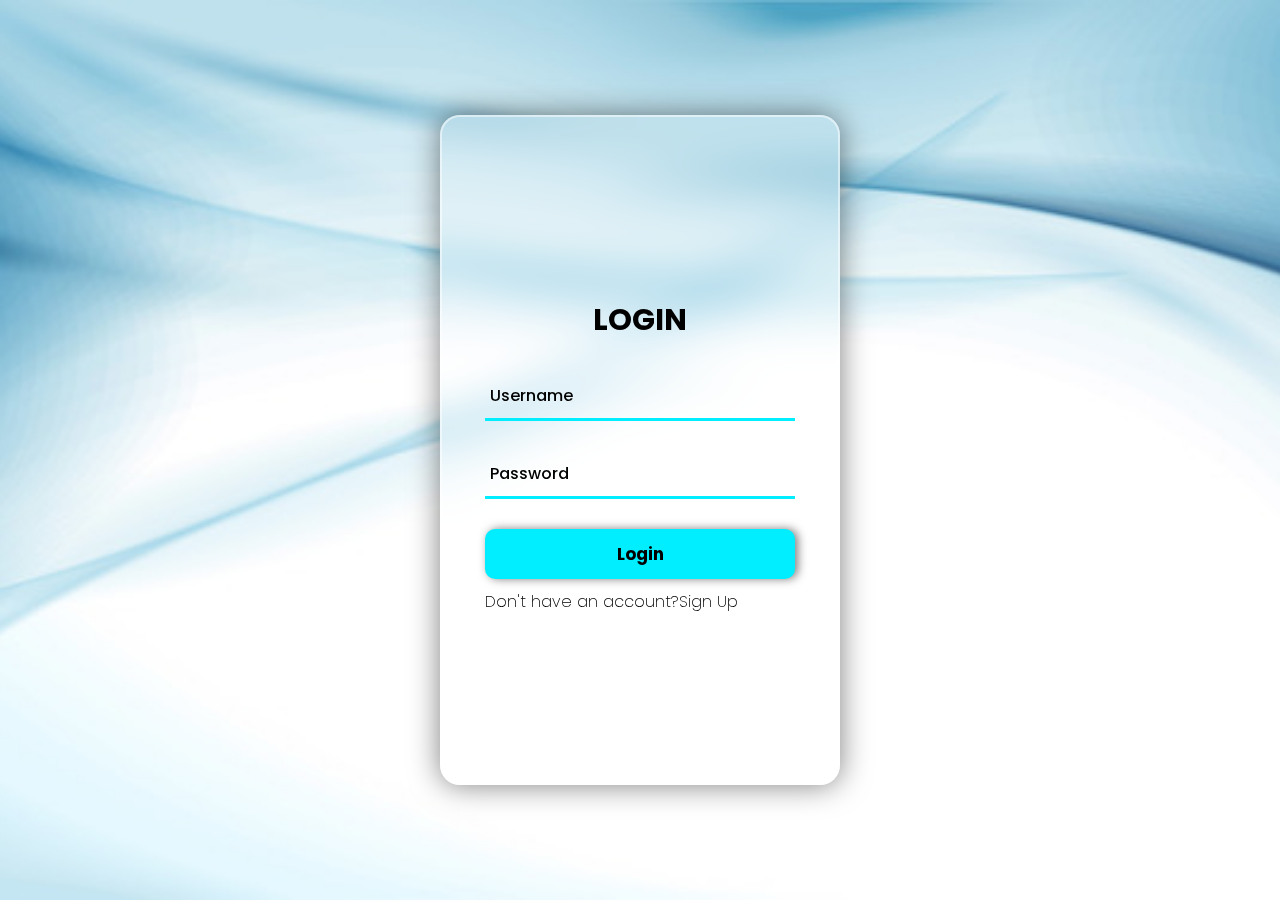
<file: login.html>
<!DOCTYPE html>
<html lang="en">

<head>
    <meta charset="UTF-8">
    <meta http-equiv="X-UA-Compatible" content="IE=edge">
    <meta name="viewport" content="width=device-width, initial-scale=1.0">
    <title>Document</title>
    <link rel="stylesheet" href="style.css">
</head>

<body>

    <div class="container">
        <div class="form-box">
            <form action="#" name="FormFill"  method="post">
                <h1>Login</h1>
                <p id="result"></p>
                <div class="input-box">
                    <i class='bx bxs-user'></i>
                    <input type="text" name="username" placeholder="Username" >
                </div>
                <div class="input-box">
                    <i class='bx bxs-lock-alt'></i>
                    <input type="password" name="password" placeholder="Password" >
                </div>
                <div class="button">
                    <input type="submit" class="btn" value="Login">
                </div>
                <div class="group">
                    <span><p>Don't have an account?</p></span>
                    <span><a href="index.html">Sign Up</a></span>
                </div>
            </form>
        </div>
    </div>
    <script src="script.js"></script>
</body>
</html>
</file>
<file: style.css>
@import url('https://fonts.googleapis.com/css2?family=Poppins:wght@300;400;500;600;700;800;900&display=swap');

* {
    margin: 0;
    padding: 0;
    box-sizing: border-box;
    font-family: 'Poppins', sans-serif;
}

body {
    background: url("bg.jpg") no-repeat;
    background-size: cover;
    background-position: center;
    min-height: 100vh;
    width: 100%;
}

.container {
    min-height: 100vh;
    justify-content: center;
    align-items: center;
    display: flex;
}

.form-box{
    position: relative;
    width: 400px;
    height: 670px;
    background: transparent;
    border: 2px solid rgba(255, 255, 255, 0.5);
    border-radius: 20px;
    backdrop-filter: blur(20px);
    box-shadow: 0 0 30px rgba(0, 0, 0, 0.5);
    justify-content: center;
    align-items: center;
    display: flex;
}

.form-box h1 {
    font-size: 30px;
    color: #000;
    text-align: center;
    text-transform: uppercase;
}

.form-box .input-box {
    position: relative;
    margin:30px 0;
    width: 310px;
    border-bottom: 3px solid #0ef;
}

.form-box .input-box input {
    width: 100%;
    height:45px;
    background: transparent;
    border: none;
    outline: none;
    font-size: 16px;
    color: #000;
    font-weight: 500;
    padding: 0 20px 0 5px;
}

.form-box .input-box input:focus{
    border-bottom: 3px solid #0ef;
    cursor: pointer;
}


input::placeholder{
    color: #000;
}

.form-box .input-box i{
    position: absolute;
    right: 0;
    top: 15px;
    color: #000;
}

.form-box .input-box input:hover {
    border-bottom: 3px solid #0ef;
    cursor: pointer;
}

.form-box .input-box:hover i{
    color: #0ef;
}

.form-box .input-box:hover input::placeholder{
    content: '';
}

.btn{
    width: 100%;
    height: 50px;
    background: #0ef;
    border: none;
    outline: none;
    border-radius: 10px;
    cursor: pointer;
    font-size: 17px;
    color: #000;
    font-weight: 700;
    transition: .5s;
    box-shadow: 3px 0 10px rgba(0, 0, 0, 0.5);
}

.group{
    display: flex;
    
}

.group a,
.group p{
    text-decoration: none;
    color: #000;
    font-size: 16px;
    position: relative;
    top: 10px;
    font-weight: 200;
}

.group a:hover{
    color: #0ef;
    transition: .5s;
    text-decoration: underline;
}
.group a:focus{
    text-decoration: underline;
}

#res1,#res2,#res3,#res4,#res5{
    color: red;
    font-weight: 500;
    top: 25px;
}

@media (max-width: 768px) {
    .form-box {
        width: 100%;
        height: auto;
        padding: 20px;
        border: 1px solid rgba(255, 255, 255, 0.5);
        border-radius: 10px;
        filter: blur(0);
    }

    .form-box h1 {
        font-size: 24px;
    }

    .form-box .input-box {
        width: 100%;
        margin: 20px 0;
    }

    .form-box .input-box input {
        font-size: 14px;
        padding: 0 10px 0 5px;
    }

    .btn {
        height: 45px;
        font-size: 15px;
    }

    .group a,
    .group p {
        font-size: 14px;
    }
}

@media (max-width: 480px) {
    .form-box {
        padding: 10px;
    }

    .form-box h1 {
        font-size: 20px;
    }

    .form-box .input-box {
        margin: 10px 0;
    }

    .form-box .input-box input {
        font-size: 12px;
        padding: 0 5px 0 5px;
    }

    .btn {
        height: 40px;
        font-size: 14px;
    }

    .group a,
    .group p {
        font-size: 12px;
    }
}
</file>
